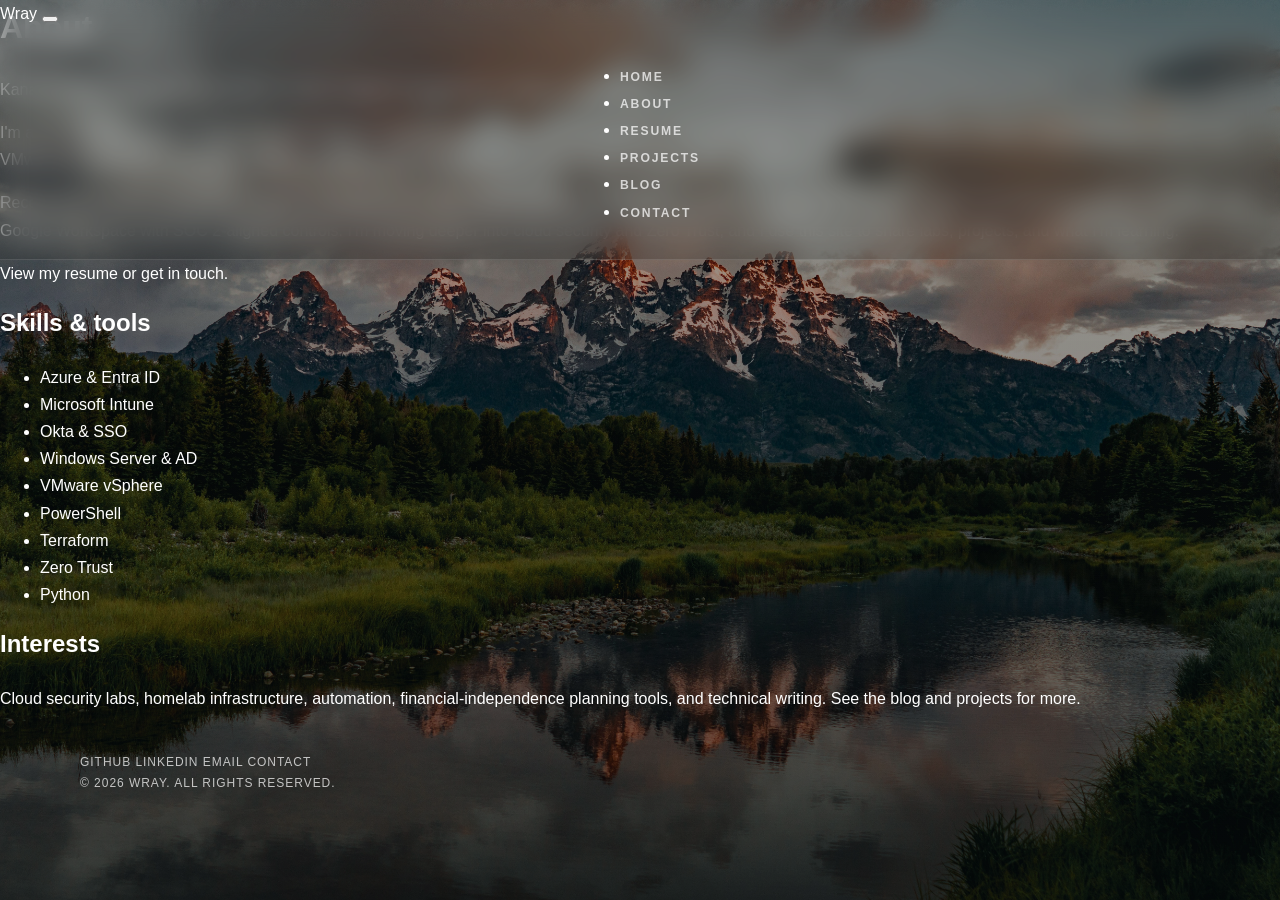
<file: app/about.html>
<!DOCTYPE html>
<html lang="en">
<head>
  <meta charset="UTF-8">
  <meta name="viewport" content="width=device-width, initial-scale=1.0">
  <meta name="description" content="About Kanaan Wray — cloud, endpoint management, identity, and security.">
  <title>About | Wray</title>
  <link rel="stylesheet" href="css/styles.css">
</head>
<body>
  <a href="#main" class="skip-link">Skip to content</a>

  <header class="site-header">
    <div class="container">
      <a href="index.html" class="logo">Wray</a>
      <button type="button" class="nav-toggle" aria-label="Open menu" aria-expanded="false" aria-controls="site-nav">
        <span></span>
        <span></span>
        <span></span>
      </button>
      <nav id="site-nav" class="site-nav" aria-label="Main">
        <ul>
          <li><a href="index.html">Home</a></li>
          <li><a href="about.html" class="active">About</a></li>
          <li><a href="resume.html">Resume</a></li>
          <li><a href="projects.html">Projects</a></li>
          <li><a href="blog.html">Blog</a></li>
          <li><a href="contact.html">Contact</a></li>
        </ul>
      </nav>
    </div>
  </header>

  <main id="main">
    <div class="container">
      <h1 class="page-title">About</h1>
      <p class="lead">Kanaan Wray — IT engineer focused on cloud, endpoint management, identity, and security.</p>

      <!-- EDIT: Bio — personalize tone and add new paragraphs -->
      <div class="about-content prose">
        <p>
          I'm an IT engineer based in Austin, TX, with hands-on experience building and securing
          enterprise environments—from Intune and IAM at scale to hybrid Windows Server and
          VMware infrastructure. I care about reliable systems, clear documentation, and
          automation that removes repetitive work.
        </p>
        <p>
          Recent work includes standing up endpoint management for 300+ devices, leading a
          Windows 11 migration, tightening privileged access, and administering Okta, Entra ID,
          and Google Workspace with SOC 2-aligned controls. I'm moving deeper into cloud security
          and Zero Trust, and I use this site to share labs, projects, and what I'm learning.
        </p>
        <p>
          <a href="resume.html">View my resume</a> or
          <a href="contact.html">get in touch</a>.
        </p>
      </div>

      <!-- EDIT: Skills — add or remove <li> items -->
      <section class="section">
        <h2 class="section-title">Skills &amp; tools</h2>
        <ul class="skill-list">
          <li>Azure &amp; Entra ID</li>
          <li>Microsoft Intune</li>
          <li>Okta &amp; SSO</li>
          <li>Windows Server &amp; AD</li>
          <li>VMware vSphere</li>
          <li>PowerShell</li>
          <li>Terraform</li>
          <li>Zero Trust</li>
          <li>Python</li>
        </ul>
      </section>

      <!-- EDIT: Interests — hobbies, learning goals, communities -->
      <section class="section">
        <h2 class="section-title">Interests</h2>
        <p>
          Cloud security labs, homelab infrastructure, automation, financial-independence planning tools,
          and technical writing. See the <a href="blog.html">blog</a> and <a href="projects.html">projects</a> for more.
        </p>
      </section>
    </div>
  </main>

  <footer class="site-footer">
    <div class="container">
      <!-- EDIT: Site-wide footer links — see EDITING.md -->
      <nav class="footer-links" aria-label="Footer">
        <a href="https://github.com/BoyIIMan" rel="noopener noreferrer" target="_blank">GitHub</a>
        <a href="https://www.linkedin.com/in/kanaan-wray-a2bbb0235/" rel="noopener noreferrer" target="_blank">LinkedIn</a>
        <a href="mailto:kanaanwray@gmail.com">Email</a>
        <a href="contact.html">Contact</a>
      </nav>
      <p class="copyright">© <span id="year"></span> Wray. All rights reserved.</p>
    </div>
  </footer>

  <script src="js/script.js"></script>
  <script>document.getElementById("year").textContent = new Date().getFullYear();</script>
</body>
</html>
</file>
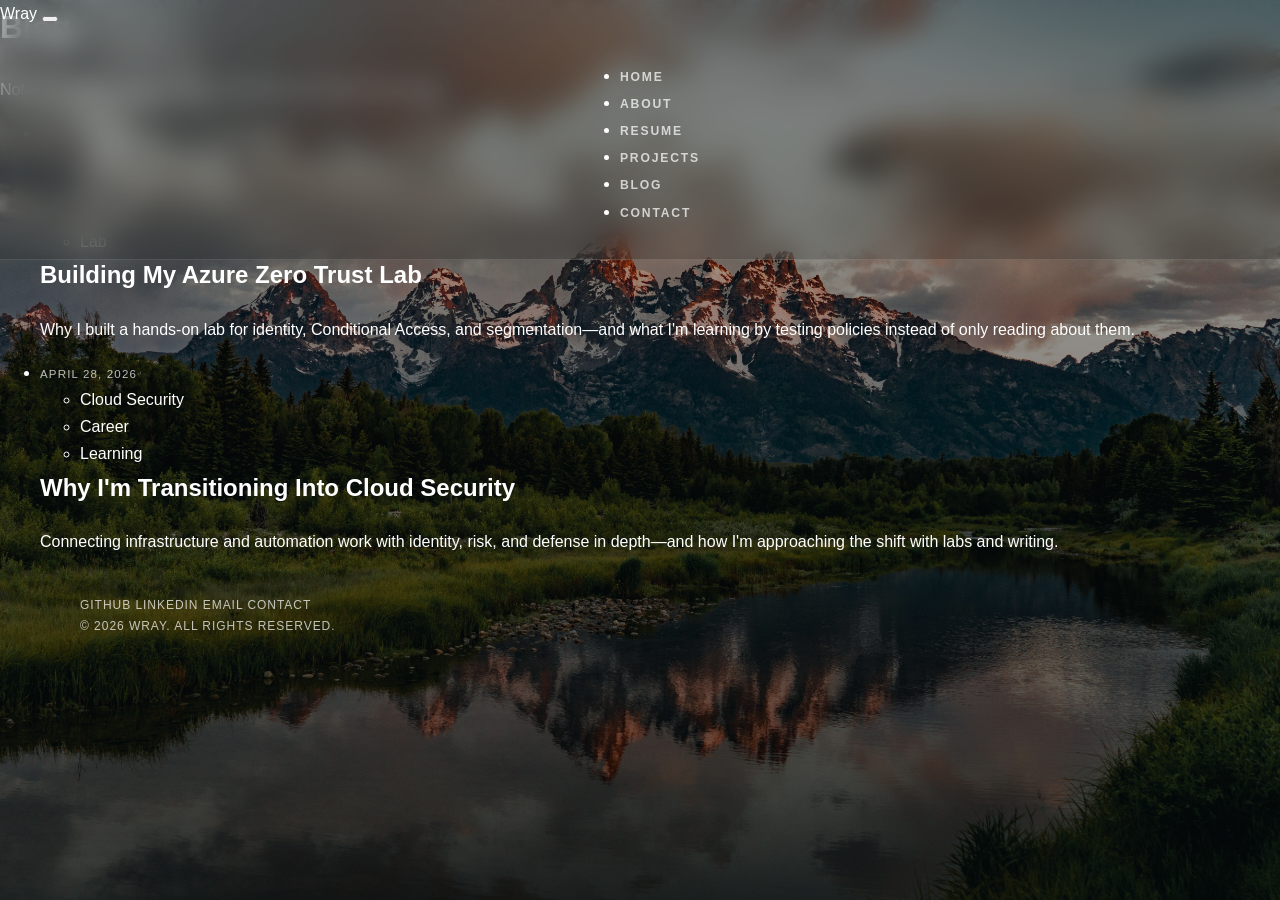
<file: app/blog.html>
<!DOCTYPE html>
<html lang="en">
<head>
  <meta charset="UTF-8">
  <meta name="viewport" content="width=device-width, initial-scale=1.0">
  <meta name="description" content="Blog — notes on cloud, security, labs, and learning.">
  <title>Blog | Wray</title>
  <link rel="stylesheet" href="css/styles.css">
</head>
<body>
  <a href="#main" class="skip-link">Skip to content</a>

  <header class="site-header">
    <div class="container">
      <a href="index.html" class="logo">Wray</a>
      <button type="button" class="nav-toggle" aria-label="Open menu" aria-expanded="false" aria-controls="site-nav">
        <span></span>
        <span></span>
        <span></span>
      </button>
      <nav id="site-nav" class="site-nav" aria-label="Main">
        <ul>
          <li><a href="index.html">Home</a></li>
          <li><a href="about.html">About</a></li>
          <li><a href="resume.html">Resume</a></li>
          <li><a href="projects.html">Projects</a></li>
          <li><a href="blog.html" class="active">Blog</a></li>
          <li><a href="contact.html">Contact</a></li>
        </ul>
      </nav>
    </div>
  </header>

  <main id="main">
    <div class="container">
      <h1 class="page-title">Blog</h1>
      <p class="lead">
        Notes on cloud, security, labs, and learning. Newest first below.
      </p>

      <!--
        ADD BLOG POST (newest at top):
        1. Copy blog/posts/_template.html → blog/posts/your-slug.html
        2. Paste a new <li> below with date, tags, title link, excerpt
        See blog/README.md and EDITING.md
      -->
      <ul class="post-list">
        <li>
          <div class="post-list-meta">
            <time class="date" datetime="2026-05-12">May 12, 2026</time>
            <ul class="post-tags post-tags--compact" aria-label="Tags">
              <li>Azure</li>
              <li>Zero Trust</li>
              <li>Security</li>
              <li>Lab</li>
            </ul>
          </div>
          <h2 class="post-list-title">
            <a href="blog/posts/azure-zero-trust-lab.html">Building My Azure Zero Trust Lab</a>
          </h2>
          <p class="post-excerpt">
            Why I built a hands-on lab for identity, Conditional Access, and segmentation—and what
            I'm learning by testing policies instead of only reading about them.
          </p>
        </li>

        <li>
          <div class="post-list-meta">
            <time class="date" datetime="2026-04-28">April 28, 2026</time>
            <ul class="post-tags post-tags--compact" aria-label="Tags">
              <li>Cloud Security</li>
              <li>Career</li>
              <li>Learning</li>
            </ul>
          </div>
          <h2 class="post-list-title">
            <a href="blog/posts/cloud-security-transition.html">Why I'm Transitioning Into Cloud Security</a>
          </h2>
          <p class="post-excerpt">
            Connecting infrastructure and automation work with identity, risk, and defense in
            depth—and how I'm approaching the shift with labs and writing.
          </p>
        </li>
      </ul>
    </div>
  </main>

  <footer class="site-footer">
    <div class="container">
      <!-- EDIT: Site-wide footer links — see EDITING.md -->
      <nav class="footer-links" aria-label="Footer">
        <a href="https://github.com/BoyIIMan" rel="noopener noreferrer" target="_blank">GitHub</a>
        <a href="https://www.linkedin.com/in/kanaan-wray-a2bbb0235/" rel="noopener noreferrer" target="_blank">LinkedIn</a>
        <a href="mailto:kanaanwray@gmail.com">Email</a>
        <a href="contact.html">Contact</a>
      </nav>
      <p class="copyright">© <span id="year"></span> Wray. All rights reserved.</p>
    </div>
  </footer>

  <script src="js/script.js"></script>
  <script>document.getElementById("year").textContent = new Date().getFullYear();</script>
</body>
</html>
</file>
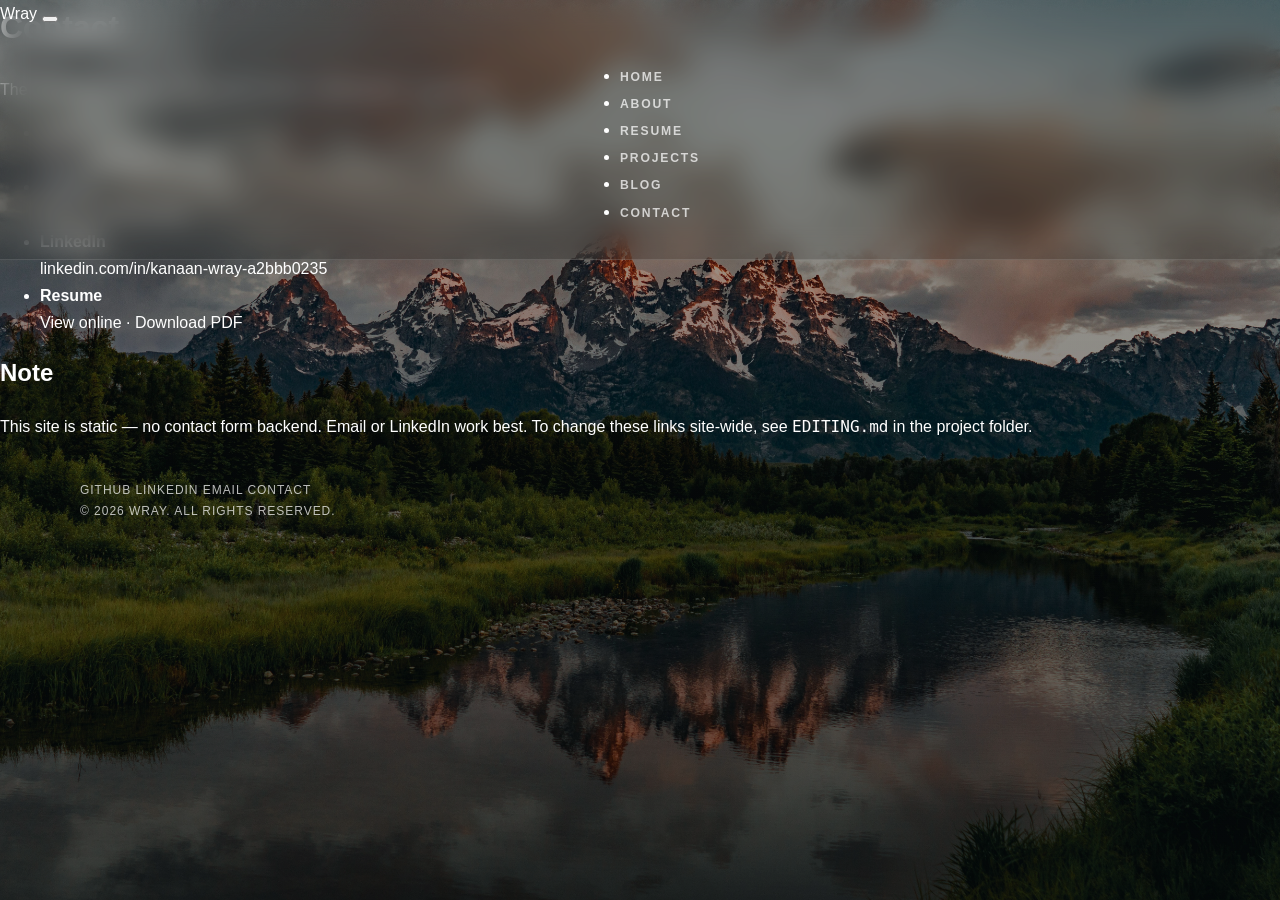
<file: app/contact.html>
<!DOCTYPE html>
<html lang="en">
<head>
  <meta charset="UTF-8">
  <meta name="viewport" content="width=device-width, initial-scale=1.0">
  <meta name="description" content="Get in touch — email and social links.">
  <title>Contact | Wray</title>
  <link rel="stylesheet" href="css/styles.css">
</head>
<body>
  <a href="#main" class="skip-link">Skip to content</a>

  <header class="site-header">
    <div class="container">
      <a href="index.html" class="logo">Wray</a>
      <button type="button" class="nav-toggle" aria-label="Open menu" aria-expanded="false" aria-controls="site-nav">
        <span></span>
        <span></span>
        <span></span>
      </button>
      <nav id="site-nav" class="site-nav" aria-label="Main">
        <ul>
          <li><a href="index.html">Home</a></li>
          <li><a href="about.html">About</a></li>
          <li><a href="resume.html">Resume</a></li>
          <li><a href="projects.html">Projects</a></li>
          <li><a href="blog.html">Blog</a></li>
          <li><a href="contact.html" class="active">Contact</a></li>
        </ul>
      </nav>
    </div>
  </header>

  <main id="main">
    <div class="container">
      <h1 class="page-title">Contact</h1>
      <p class="lead">The best way to reach me for opportunities, collaboration, or questions.</p>

      <!-- EDIT: Contact details — also update EDITING.md and footer links on other pages -->
      <ul class="contact-list">
        <li>
          <strong>Email</strong><br>
          <a href="mailto:kanaanwray@gmail.com">kanaanwray@gmail.com</a>
        </li>
        <li>
          <strong>GitHub</strong><br>
          <a href="https://github.com/BoyIIMan" rel="noopener noreferrer" target="_blank">github.com/BoyIIMan</a>
        </li>
        <li>
          <strong>LinkedIn</strong><br>
          <a href="https://www.linkedin.com/in/kanaan-wray-a2bbb0235/" rel="noopener noreferrer" target="_blank">linkedin.com/in/kanaan-wray-a2bbb0235</a>
        </li>
        <li>
          <strong>Resume</strong><br>
          <a href="resume.html">View online</a> ·
          <a href="assets/files/resume.pdf" download>Download PDF</a>
        </li>
      </ul>

      <!-- EDIT: Optional — add phone, location, Calendly, etc. as new <li> items above -->
      <section class="section">
        <h2 class="section-title">Note</h2>
        <p>
          This site is static — no contact form backend. Email or LinkedIn work best.
          To change these links site-wide, see <code>EDITING.md</code> in the project folder.
        </p>
      </section>
    </div>
  </main>

  <footer class="site-footer">
    <div class="container">
      <!-- EDIT: Site-wide footer links — see EDITING.md -->
      <nav class="footer-links" aria-label="Footer">
        <a href="https://github.com/BoyIIMan" rel="noopener noreferrer" target="_blank">GitHub</a>
        <a href="https://www.linkedin.com/in/kanaan-wray-a2bbb0235/" rel="noopener noreferrer" target="_blank">LinkedIn</a>
        <a href="mailto:kanaanwray@gmail.com">Email</a>
        <a href="contact.html">Contact</a>
      </nav>
      <p class="copyright">© <span id="year"></span> Wray. All rights reserved.</p>
    </div>
  </footer>

  <script src="js/script.js"></script>
  <script>document.getElementById("year").textContent = new Date().getFullYear();</script>
</body>
</html>
</file>
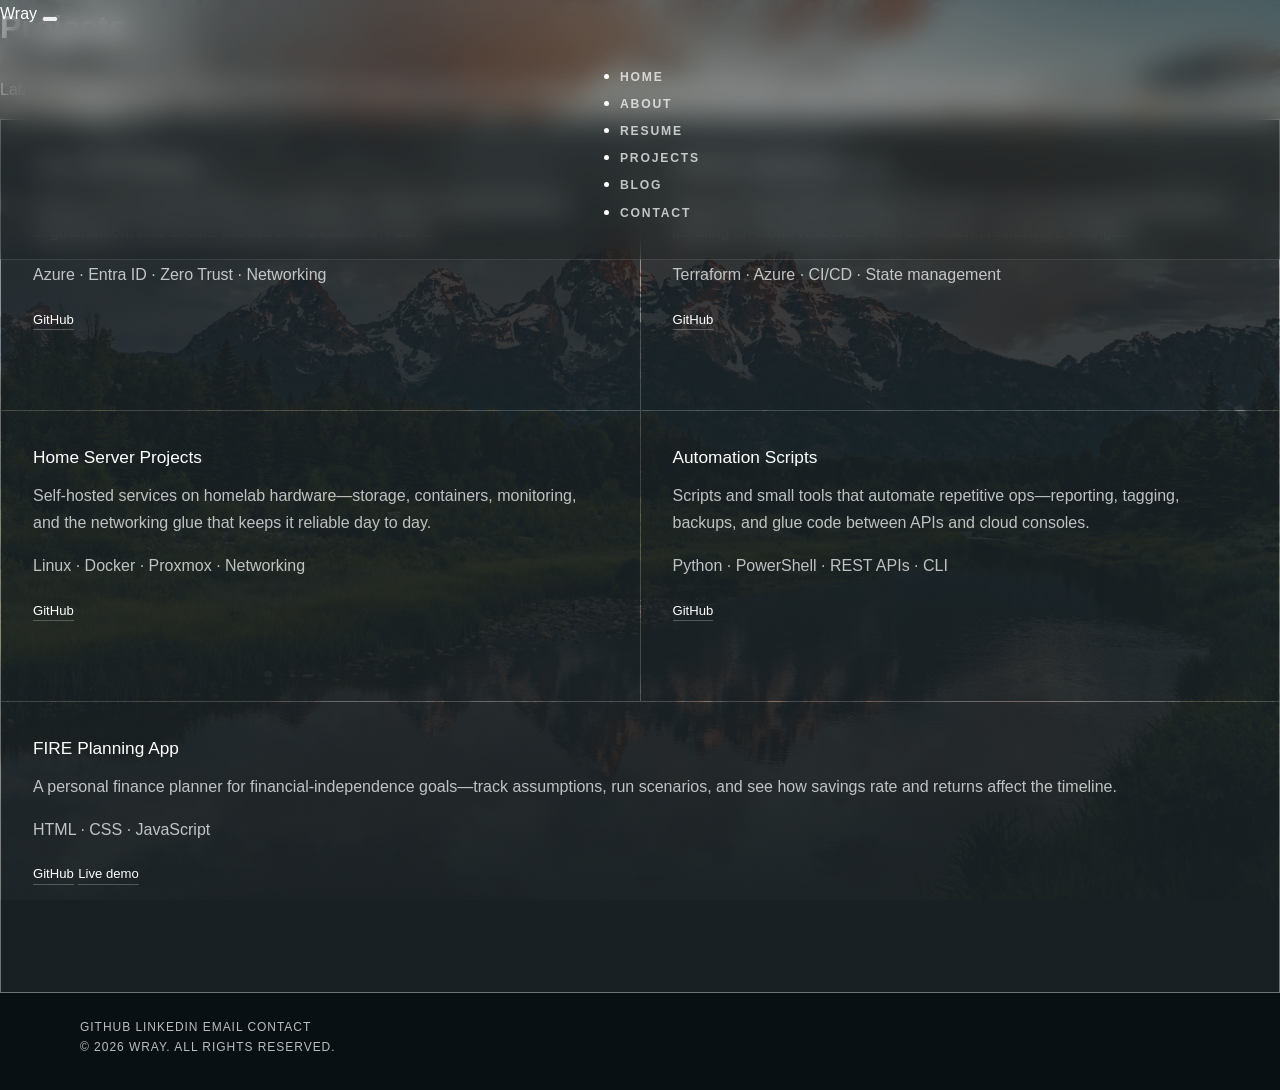
<file: app/projects.html>
<!DOCTYPE html>
<html lang="en">
<head>
  <meta charset="UTF-8">
  <meta name="viewport" content="width=device-width, initial-scale=1.0">
  <meta name="description" content="Projects — cloud labs, infrastructure, automation, and apps.">
  <title>Projects | Wray</title>
  <link rel="stylesheet" href="css/styles.css">
</head>
<body>
  <a href="#main" class="skip-link">Skip to content</a>

  <header class="site-header">
    <div class="container">
      <a href="index.html" class="logo">Wray</a>
      <button type="button" class="nav-toggle" aria-label="Open menu" aria-expanded="false" aria-controls="site-nav">
        <span></span>
        <span></span>
        <span></span>
      </button>
      <nav id="site-nav" class="site-nav" aria-label="Main">
        <ul>
          <li><a href="index.html">Home</a></li>
          <li><a href="about.html">About</a></li>
          <li><a href="resume.html">Resume</a></li>
          <li><a href="projects.html" class="active">Projects</a></li>
          <li><a href="blog.html">Blog</a></li>
          <li><a href="contact.html">Contact</a></li>
        </ul>
      </nav>
    </div>
  </header>

  <main id="main">
    <div class="container">
      <h1 class="page-title">Projects</h1>
      <p class="lead">
        Labs, infrastructure work, homelab experiments, and apps I've built or am building.
        Each card links to the repo—and a live demo when one exists.
      </p>

      <!--
        ADD PROJECT: copy from projects/_project-card-snippet.html and paste below.
        Fields: title, description, card-meta (tech), card-links (GitHub + optional demo).
        Full guide: EDITING.md
      -->
      <div class="card-grid card-grid--projects">

        <article class="card project-card">
          <h3>Azure Zero Trust Lab</h3>
          <p>
            Hands-on environment for Zero Trust patterns—identity, Conditional Access,
            segmentation, and secure access to workloads in Azure.
          </p>
          <p class="card-meta">Azure · Entra ID · Zero Trust · Networking</p>
          <div class="card-links">
            <!-- EDIT: Replace # with your repo URL, e.g. https://github.com/BoyIIMan/repo-name -->
            <a href="https://github.com/BoyIIMan" rel="noopener noreferrer" target="_blank">GitHub</a>
          </div>
        </article>

        <article class="card project-card">
          <h3>Terraform Infrastructure Lab</h3>
          <p>
            Infrastructure-as-code modules and sample environments for provisioning and
            iterating on cloud resources with consistent, reviewable changes.
          </p>
          <p class="card-meta">Terraform · Azure · CI/CD · State management</p>
          <div class="card-links">
            <!-- EDIT: Replace # with your repo URL, e.g. https://github.com/BoyIIMan/repo-name -->
            <a href="https://github.com/BoyIIMan" rel="noopener noreferrer" target="_blank">GitHub</a>
          </div>
        </article>

        <article class="card project-card">
          <h3>Home Server Projects</h3>
          <p>
            Self-hosted services on homelab hardware—storage, containers, monitoring, and
            the networking glue that keeps it reliable day to day.
          </p>
          <p class="card-meta">Linux · Docker · Proxmox · Networking</p>
          <div class="card-links">
            <!-- EDIT: Replace # with your repo URL, e.g. https://github.com/BoyIIMan/repo-name -->
            <a href="https://github.com/BoyIIMan" rel="noopener noreferrer" target="_blank">GitHub</a>
          </div>
        </article>

        <article class="card project-card">
          <h3>Automation Scripts</h3>
          <p>
            Scripts and small tools that automate repetitive ops—reporting, tagging, backups,
            and glue code between APIs and cloud consoles.
          </p>
          <p class="card-meta">Python · PowerShell · REST APIs · CLI</p>
          <div class="card-links">
            <!-- EDIT: Replace # with your repo URL, e.g. https://github.com/BoyIIMan/repo-name -->
            <a href="https://github.com/BoyIIMan" rel="noopener noreferrer" target="_blank">GitHub</a>
          </div>
        </article>

        <article class="card project-card">
          <h3>FIRE Planning App</h3>
          <p>
            A personal finance planner for financial-independence goals—track assumptions,
            run scenarios, and see how savings rate and returns affect the timeline.
          </p>
          <p class="card-meta">HTML · CSS · JavaScript</p>
          <div class="card-links">
            <!-- EDIT: Replace # with your repo URL, e.g. https://github.com/BoyIIMan/repo-name -->
            <a href="https://github.com/BoyIIMan" rel="noopener noreferrer" target="_blank">GitHub</a>
            <a href="#" class="card-link--demo">Live demo</a>
          </div>
        </article>

      </div>
    </div>
  </main>

  <footer class="site-footer">
    <div class="container">
      <!-- EDIT: Site-wide footer links — see EDITING.md -->
      <nav class="footer-links" aria-label="Footer">
        <a href="https://github.com/BoyIIMan" rel="noopener noreferrer" target="_blank">GitHub</a>
        <a href="https://www.linkedin.com/in/kanaan-wray-a2bbb0235/" rel="noopener noreferrer" target="_blank">LinkedIn</a>
        <a href="mailto:kanaanwray@gmail.com">Email</a>
        <a href="contact.html">Contact</a>
      </nav>
      <p class="copyright">© <span id="year"></span> Wray. All rights reserved.</p>
    </div>
  </footer>

  <script src="js/script.js"></script>
  <script>document.getElementById("year").textContent = new Date().getFullYear();</script>
</body>
</html>
</file>
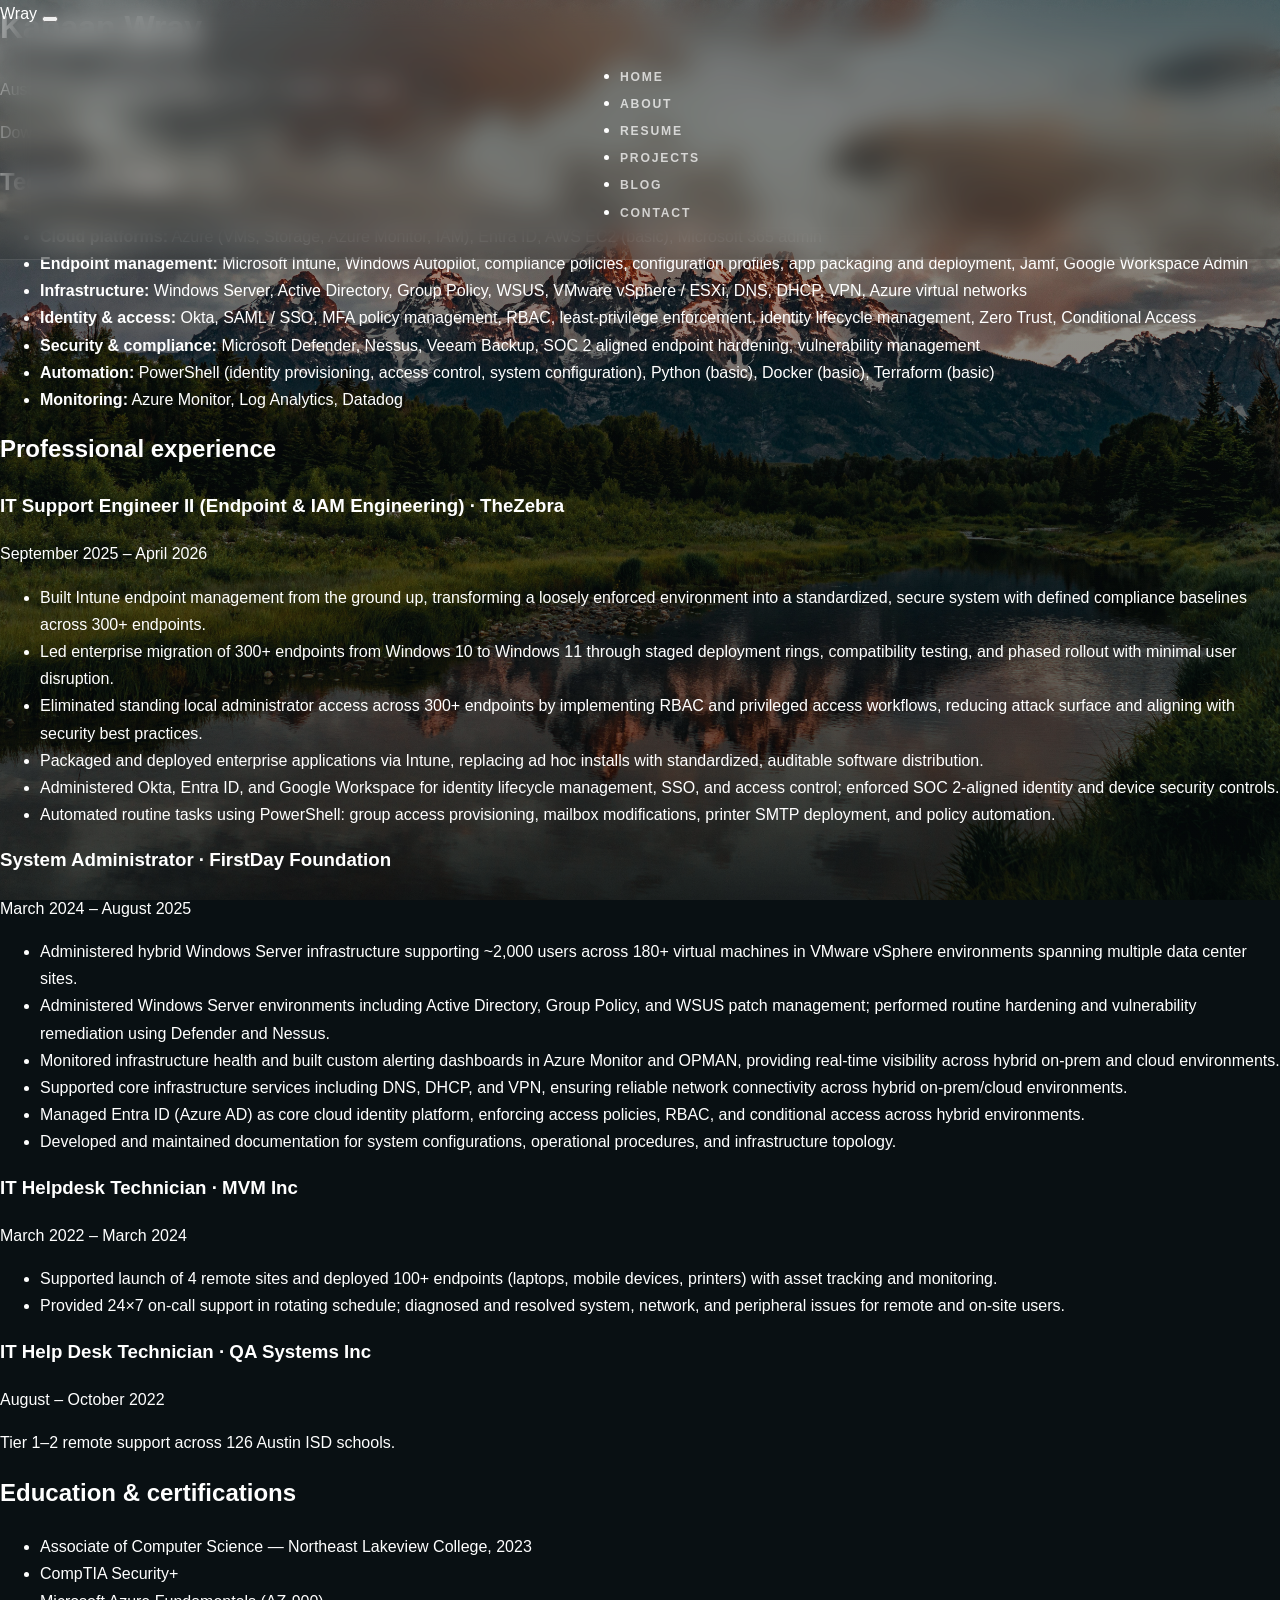
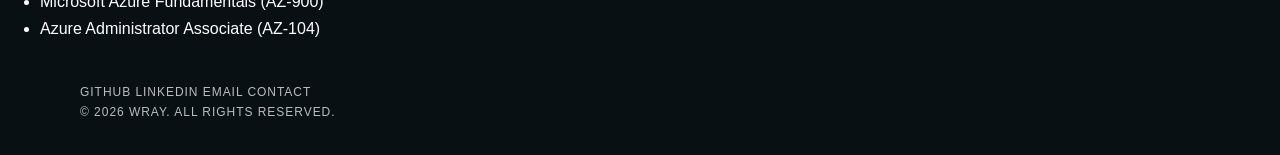
<file: app/resume.html>
<!DOCTYPE html>
<html lang="en">
<head>
  <meta charset="UTF-8">
  <meta name="viewport" content="width=device-width, initial-scale=1.0">
  <meta name="description" content="Kanaan Wray — resume: cloud, endpoint management, identity, and security experience.">
  <title>Resume | Wray</title>
  <link rel="stylesheet" href="css/styles.css">
</head>
<body>
  <a href="#main" class="skip-link">Skip to content</a>

  <header class="site-header">
    <div class="container">
      <a href="index.html" class="logo">Wray</a>
      <button type="button" class="nav-toggle" aria-label="Open menu" aria-expanded="false" aria-controls="site-nav">
        <span></span>
        <span></span>
        <span></span>
      </button>
      <nav id="site-nav" class="site-nav" aria-label="Main">
        <ul>
          <li><a href="index.html">Home</a></li>
          <li><a href="about.html">About</a></li>
          <li><a href="resume.html" class="active">Resume</a></li>
          <li><a href="projects.html">Projects</a></li>
          <li><a href="blog.html">Blog</a></li>
          <li><a href="contact.html">Contact</a></li>
        </ul>
      </nav>
    </div>
  </header>

  <main id="main">
    <div class="container">
      <!-- EDIT: Resume header — name, location, contact -->
      <header class="resume-header">
        <h1 class="page-title">Kanaan Wray</h1>
        <p class="resume-contact lead">
          Austin, TX ·
          <a href="mailto:kanaanwray@gmail.com">kanaanwray@gmail.com</a> ·
          <a href="https://www.linkedin.com/in/kanaan-wray-a2bbb0235/" rel="noopener noreferrer" target="_blank">LinkedIn</a> ·
          <a href="https://github.com/BoyIIMan" rel="noopener noreferrer" target="_blank">GitHub</a>
        </p>
        <p class="resume-download">
          <a href="assets/files/resume.pdf" class="btn" download>Download PDF</a>
        </p>
      </header>

      <!-- EDIT: Resume sections — update text when your PDF changes -->
      <div class="resume-body prose">
        <section class="resume-section">
          <h2>Technical skills</h2>
          <ul>
            <li><strong>Cloud platforms:</strong> Azure (VMs, Storage, Azure Monitor, IAM), Entra ID, AWS EC2 (basic), Microsoft 365 admin</li>
            <li><strong>Endpoint management:</strong> Microsoft Intune, Windows Autopilot, compliance policies, configuration profiles, app packaging and deployment, Jamf, Google Workspace Admin</li>
            <li><strong>Infrastructure:</strong> Windows Server, Active Directory, Group Policy, WSUS, VMware vSphere / ESXi, DNS, DHCP, VPN, Azure virtual networks</li>
            <li><strong>Identity &amp; access:</strong> Okta, SAML / SSO, MFA policy management, RBAC, least-privilege enforcement, identity lifecycle management, Zero Trust, Conditional Access</li>
            <li><strong>Security &amp; compliance:</strong> Microsoft Defender, Nessus, Veeam Backup, SOC 2 aligned endpoint hardening, vulnerability management</li>
            <li><strong>Automation:</strong> PowerShell (identity provisioning, access control, system configuration), Python (basic), Docker (basic), Terraform (basic)</li>
            <li><strong>Monitoring:</strong> Azure Monitor, Log Analytics, Datadog</li>
          </ul>
        </section>

        <section class="resume-section">
          <h2>Professional experience</h2>

          <article class="resume-role">
            <h3>IT Support Engineer II (Endpoint &amp; IAM Engineering) · TheZebra</h3>
            <p class="resume-dates">September 2025 – April 2026</p>
            <ul>
              <li>Built Intune endpoint management from the ground up, transforming a loosely enforced environment into a standardized, secure system with defined compliance baselines across 300+ endpoints.</li>
              <li>Led enterprise migration of 300+ endpoints from Windows 10 to Windows 11 through staged deployment rings, compatibility testing, and phased rollout with minimal user disruption.</li>
              <li>Eliminated standing local administrator access across 300+ endpoints by implementing RBAC and privileged access workflows, reducing attack surface and aligning with security best practices.</li>
              <li>Packaged and deployed enterprise applications via Intune, replacing ad hoc installs with standardized, auditable software distribution.</li>
              <li>Administered Okta, Entra ID, and Google Workspace for identity lifecycle management, SSO, and access control; enforced SOC 2-aligned identity and device security controls.</li>
              <li>Automated routine tasks using PowerShell: group access provisioning, mailbox modifications, printer SMTP deployment, and policy automation.</li>
            </ul>
          </article>

          <article class="resume-role">
            <h3>System Administrator · FirstDay Foundation</h3>
            <p class="resume-dates">March 2024 – August 2025</p>
            <ul>
              <li>Administered hybrid Windows Server infrastructure supporting ~2,000 users across 180+ virtual machines in VMware vSphere environments spanning multiple data center sites.</li>
              <li>Administered Windows Server environments including Active Directory, Group Policy, and WSUS patch management; performed routine hardening and vulnerability remediation using Defender and Nessus.</li>
              <li>Monitored infrastructure health and built custom alerting dashboards in Azure Monitor and OPMAN, providing real-time visibility across hybrid on-prem and cloud environments.</li>
              <li>Supported core infrastructure services including DNS, DHCP, and VPN, ensuring reliable network connectivity across hybrid on-prem/cloud environments.</li>
              <li>Managed Entra ID (Azure AD) as core cloud identity platform, enforcing access policies, RBAC, and conditional access across hybrid environments.</li>
              <li>Developed and maintained documentation for system configurations, operational procedures, and infrastructure topology.</li>
            </ul>
          </article>

          <article class="resume-role">
            <h3>IT Helpdesk Technician · MVM Inc</h3>
            <p class="resume-dates">March 2022 – March 2024</p>
            <ul>
              <li>Supported launch of 4 remote sites and deployed 100+ endpoints (laptops, mobile devices, printers) with asset tracking and monitoring.</li>
              <li>Provided 24×7 on-call support in rotating schedule; diagnosed and resolved system, network, and peripheral issues for remote and on-site users.</li>
            </ul>
          </article>

          <article class="resume-role">
            <h3>IT Help Desk Technician · QA Systems Inc</h3>
            <p class="resume-dates">August – October 2022</p>
            <p>Tier 1–2 remote support across 126 Austin ISD schools.</p>
          </article>
        </section>

        <section class="resume-section">
          <h2>Education &amp; certifications</h2>
          <ul>
            <li>Associate of Computer Science — Northeast Lakeview College, 2023</li>
            <li>CompTIA Security+</li>
            <li>Microsoft Azure Fundamentals (AZ-900)</li>
            <li>Azure Administrator Associate (AZ-104)</li>
          </ul>
        </section>
      </div>
    </div>
  </main>

  <footer class="site-footer">
    <div class="container">
      <!-- EDIT: Site-wide footer links — see EDITING.md -->
      <nav class="footer-links" aria-label="Footer">
        <a href="https://github.com/BoyIIMan" rel="noopener noreferrer" target="_blank">GitHub</a>
        <a href="https://www.linkedin.com/in/kanaan-wray-a2bbb0235/" rel="noopener noreferrer" target="_blank">LinkedIn</a>
        <a href="mailto:kanaanwray@gmail.com">Email</a>
        <a href="contact.html">Contact</a>
      </nav>
      <p class="copyright">© <span id="year"></span> Wray. All rights reserved.</p>
    </div>
  </footer>

  <script src="js/script.js"></script>
  <script>document.getElementById("year").textContent = new Date().getFullYear();</script>
</body>
</html>
</file>
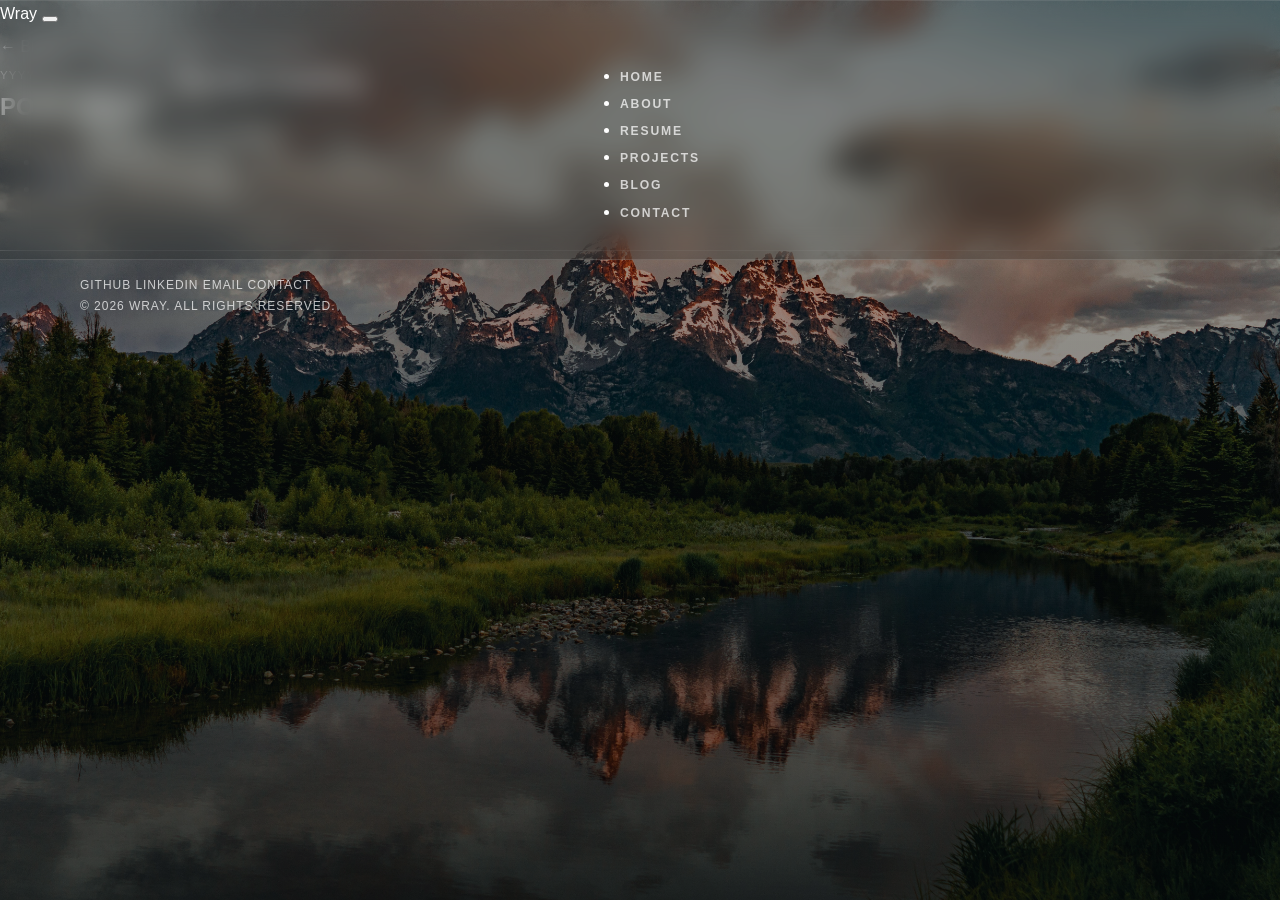
<file: app/blog/posts/_template.html>
<!DOCTYPE html>
<html lang="en">
<head>
  <meta charset="UTF-8">
  <meta name="viewport" content="width=device-width, initial-scale=1.0">
  <!-- POST_DESCRIPTION: one-line summary for search engines -->
  <meta name="description" content="POST_DESCRIPTION">
  <!-- POST_TITLE -->
  <title>POST_TITLE | Wray</title>
  <link rel="stylesheet" href="../../css/styles.css">
</head>
<body>
  <a href="#main" class="skip-link">Skip to content</a>

  <header class="site-header">
    <div class="container">
      <a href="../../index.html" class="logo">Wray</a>
      <button type="button" class="nav-toggle" aria-label="Open menu" aria-expanded="false" aria-controls="site-nav">
        <span></span>
        <span></span>
        <span></span>
      </button>
      <nav id="site-nav" class="site-nav" aria-label="Main">
        <ul>
          <li><a href="../../index.html">Home</a></li>
          <li><a href="../../about.html">About</a></li>
          <li><a href="../../resume.html">Resume</a></li>
          <li><a href="../../projects.html">Projects</a></li>
          <li><a href="../../blog.html" class="active">Blog</a></li>
          <li><a href="../../contact.html">Contact</a></li>
        </ul>
      </nav>
    </div>
  </header>

  <main id="main">
    <article class="container post">
      <header class="post-header">
        <a href="../../blog.html" class="post-back">← Blog</a>
        <time class="post-date" datetime="YYYY-MM-DD">Month DD, YYYY</time>
        <h1 class="post-title">POST_TITLE</h1>
        <ul class="post-tags" aria-label="Tags">
          <li>Tag one</li>
          <li>Tag two</li>
        </ul>
      </header>

      <div class="post-body prose">
        <!-- Write post content below. Use <h2> for sections, <p> for paragraphs. -->
        <p>Opening paragraph.</p>

        <h2>Section heading</h2>
        <p>More content.</p>
      </div>

      <footer class="post-footer">
        <a href="../../blog.html" class="post-back">← Back to all posts</a>
      </footer>
    </article>
  </main>

  <footer class="site-footer">
    <div class="container">
      <!-- EDIT: Site-wide footer links — see EDITING.md -->
      <nav class="footer-links" aria-label="Footer">
        <a href="https://github.com/BoyIIMan" rel="noopener noreferrer" target="_blank">GitHub</a>
        <a href="https://www.linkedin.com/in/kanaan-wray-a2bbb0235/" rel="noopener noreferrer" target="_blank">LinkedIn</a>
        <a href="mailto:kanaanwray@gmail.com">Email</a>
        <a href="../../contact.html">Contact</a>
      </nav>
      <p class="copyright">© <span id="year"></span> Wray. All rights reserved.</p>
    </div>
  </footer>

  <script src="../../js/script.js"></script>
  <script>document.getElementById("year").textContent = new Date().getFullYear();</script>
</body>
</html>
</file>
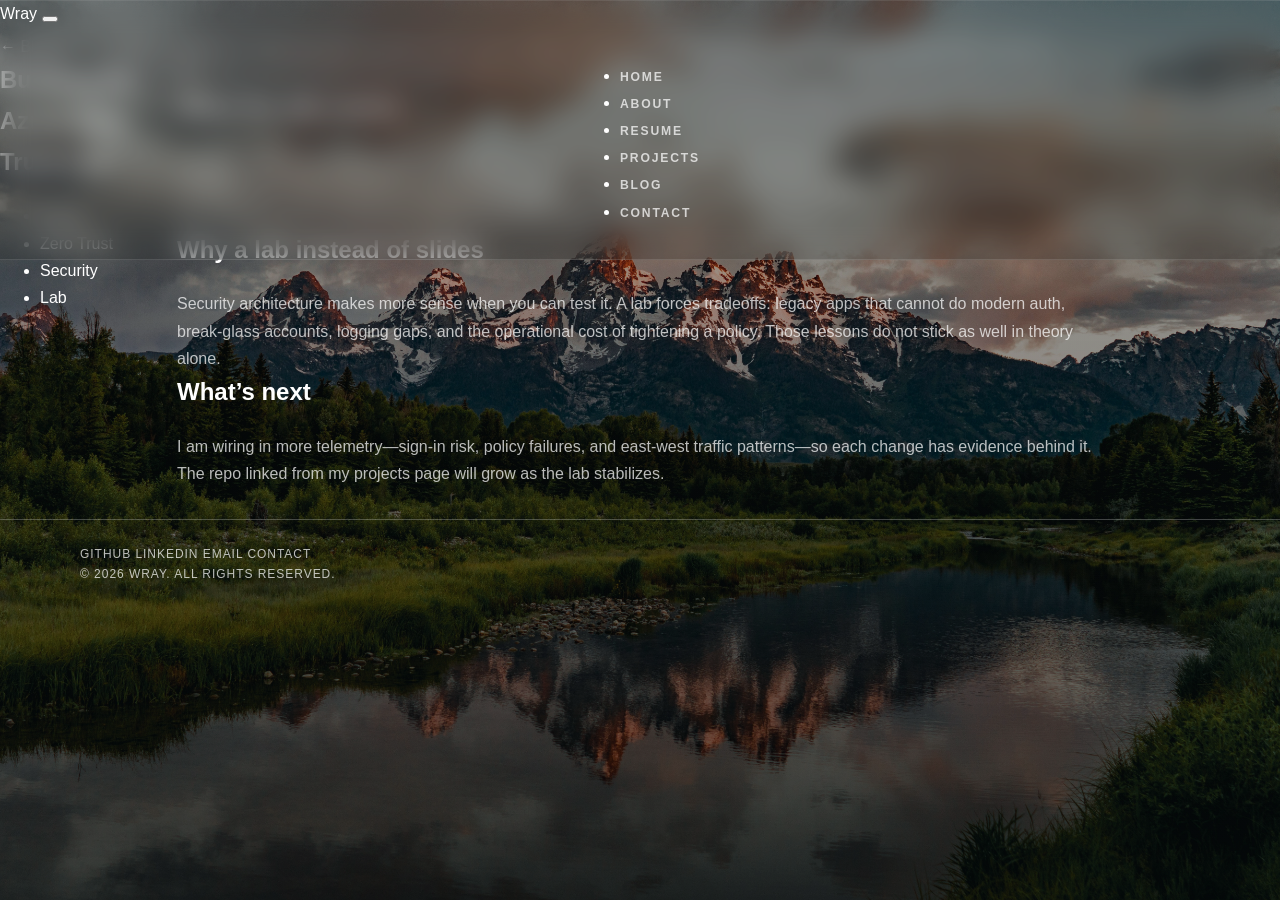
<file: app/blog/posts/azure-zero-trust-lab.html>
<!DOCTYPE html>
<html lang="en">
<head>
  <meta charset="UTF-8">
  <meta name="viewport" content="width=device-width, initial-scale=1.0">
  <meta name="description" content="Notes on building a hands-on Azure Zero Trust lab for identity, access, and segmentation.">
  <title>Building My Azure Zero Trust Lab | Wray</title>
  <link rel="stylesheet" href="../../css/styles.css">
</head>
<body>
  <a href="#main" class="skip-link">Skip to content</a>

  <header class="site-header">
    <div class="container">
      <a href="../../index.html" class="logo">Wray</a>
      <button type="button" class="nav-toggle" aria-label="Open menu" aria-expanded="false" aria-controls="site-nav">
        <span></span>
        <span></span>
        <span></span>
      </button>
      <nav id="site-nav" class="site-nav" aria-label="Main">
        <ul>
          <li><a href="../../index.html">Home</a></li>
          <li><a href="../../about.html">About</a></li>
          <li><a href="../../resume.html">Resume</a></li>
          <li><a href="../../projects.html">Projects</a></li>
          <li><a href="../../blog.html" class="active">Blog</a></li>
          <li><a href="../../contact.html">Contact</a></li>
        </ul>
      </nav>
    </div>
  </header>

  <main id="main">
    <article class="container post">
      <header class="post-header">
        <a href="../../blog.html" class="post-back">← Blog</a>
        <time class="post-date" datetime="2026-05-12">May 12, 2026</time>
        <h1 class="post-title">Building My Azure Zero Trust Lab</h1>
        <ul class="post-tags" aria-label="Tags">
          <li>Azure</li>
          <li>Zero Trust</li>
          <li>Security</li>
          <li>Lab</li>
        </ul>
      </header>

      <div class="post-body prose">
        <p>
          I started a dedicated lab to practice Zero Trust in Azure—not as a checklist exercise,
          but as a place to break things, observe outcomes, and document what actually holds up
          under real constraints.
        </p>

        <h2>What the lab covers</h2>
        <p>
          The environment focuses on identity-first access: Conditional Access policies, MFA
          enforcement, least-privilege roles, and network segmentation between a small set of
          sample workloads. Terraform provisions the baseline; policy and access decisions stay
          explicit so I can change one variable and see the blast radius.
        </p>

        <h2>Why a lab instead of slides</h2>
        <p>
          Security architecture makes more sense when you can test it. A lab forces tradeoffs:
          legacy apps that cannot do modern auth, break-glass accounts, logging gaps, and the
          operational cost of tightening a policy. Those lessons do not stick as well in theory
          alone.
        </p>

        <h2>What’s next</h2>
        <p>
          I am wiring in more telemetry—sign-in risk, policy failures, and east-west traffic
          patterns—so each change has evidence behind it. The repo linked from my
          <a href="../../projects.html">projects page</a> will grow as the lab stabilizes.
        </p>
      </div>

      <footer class="post-footer">
        <a href="../../blog.html" class="post-back">← Back to all posts</a>
      </footer>
    </article>
  </main>

  <footer class="site-footer">
    <div class="container">
      <!-- EDIT: Site-wide footer links — see EDITING.md -->
      <nav class="footer-links" aria-label="Footer">
        <a href="https://github.com/BoyIIMan" rel="noopener noreferrer" target="_blank">GitHub</a>
        <a href="https://www.linkedin.com/in/kanaan-wray-a2bbb0235/" rel="noopener noreferrer" target="_blank">LinkedIn</a>
        <a href="mailto:kanaanwray@gmail.com">Email</a>
        <a href="../../contact.html">Contact</a>
      </nav>
      <p class="copyright">© <span id="year"></span> Wray. All rights reserved.</p>
    </div>
  </footer>

  <script src="../../js/script.js"></script>
  <script>document.getElementById("year").textContent = new Date().getFullYear();</script>
</body>
</html>
</file>
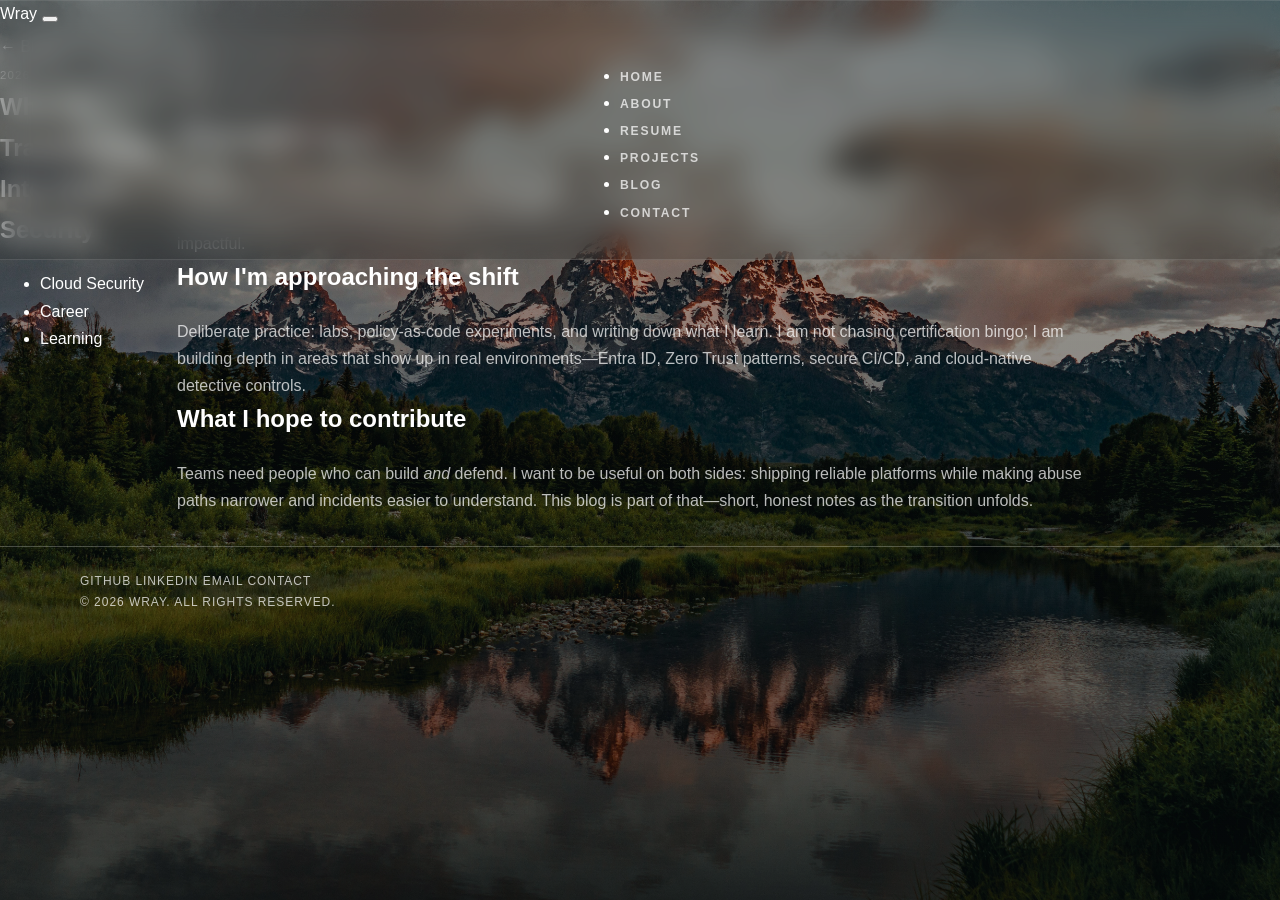
<file: app/blog/posts/cloud-security-transition.html>
<!DOCTYPE html>
<html lang="en">
<head>
  <meta charset="UTF-8">
  <meta name="viewport" content="width=device-width, initial-scale=1.0">
  <meta name="description" content="Why I'm focusing on cloud security—connecting infrastructure work with identity, risk, and defense in depth.">
  <title>Why I'm Transitioning Into Cloud Security | Wray</title>
  <link rel="stylesheet" href="../../css/styles.css">
</head>
<body>
  <a href="#main" class="skip-link">Skip to content</a>

  <header class="site-header">
    <div class="container">
      <a href="../../index.html" class="logo">Wray</a>
      <button type="button" class="nav-toggle" aria-label="Open menu" aria-expanded="false" aria-controls="site-nav">
        <span></span>
        <span></span>
        <span></span>
      </button>
      <nav id="site-nav" class="site-nav" aria-label="Main">
        <ul>
          <li><a href="../../index.html">Home</a></li>
          <li><a href="../../about.html">About</a></li>
          <li><a href="../../resume.html">Resume</a></li>
          <li><a href="../../projects.html">Projects</a></li>
          <li><a href="../../blog.html" class="active">Blog</a></li>
          <li><a href="../../contact.html">Contact</a></li>
        </ul>
      </nav>
    </div>
  </header>

  <main id="main">
    <article class="container post">
      <header class="post-header">
        <a href="../../blog.html" class="post-back">← Blog</a>
        <time class="post-date" datetime="2026-04-28">April 28, 2026</time>
        <h1 class="post-title">Why I'm Transitioning Into Cloud Security</h1>
        <ul class="post-tags" aria-label="Tags">
          <li>Cloud Security</li>
          <li>Career</li>
          <li>Learning</li>
        </ul>
      </header>

      <div class="post-body prose">
        <p>
          Most of my recent work sits at the intersection of cloud engineering and operations:
          infrastructure, automation, and keeping systems running. Security was always part of that
          picture, but I want it to be the center of how I design and evaluate systems—not an
          afterthought bolted on at the end.
        </p>

        <h2>What pulled me in</h2>
        <p>
          Identity and access problems are infrastructure problems. So are logging, segmentation,
          and safe deployment pipelines. Once I started treating those as first-class design
          constraints—not ticket-queue noise—the work became more interesting and more impactful.
        </p>

        <h2>How I'm approaching the shift</h2>
        <p>
          Deliberate practice: labs, policy-as-code experiments, and writing down what I learn.
          I am not chasing certification bingo; I am building depth in areas that show up in real
          environments—Entra ID, Zero Trust patterns, secure CI/CD, and cloud-native detective
          controls.
        </p>

        <h2>What I hope to contribute</h2>
        <p>
          Teams need people who can build <em>and</em> defend. I want to be useful on both sides:
          shipping reliable platforms while making abuse paths narrower and incidents easier to
          understand. This blog is part of that—short, honest notes as the transition unfolds.
        </p>
      </div>

      <footer class="post-footer">
        <a href="../../blog.html" class="post-back">← Back to all posts</a>
      </footer>
    </article>
  </main>

  <footer class="site-footer">
    <div class="container">
      <!-- EDIT: Site-wide footer links — see EDITING.md -->
      <nav class="footer-links" aria-label="Footer">
        <a href="https://github.com/BoyIIMan" rel="noopener noreferrer" target="_blank">GitHub</a>
        <a href="https://www.linkedin.com/in/kanaan-wray-a2bbb0235/" rel="noopener noreferrer" target="_blank">LinkedIn</a>
        <a href="mailto:kanaanwray@gmail.com">Email</a>
        <a href="../../contact.html">Contact</a>
      </nav>
      <p class="copyright">© <span id="year"></span> Wray. All rights reserved.</p>
    </div>
  </footer>

  <script src="../../js/script.js"></script>
  <script>document.getElementById("year").textContent = new Date().getFullYear();</script>
</body>
</html>
</file>
<file: app/css/styles.css>
:root {
  --white: #fff;
  --muted: rgba(255, 255, 255, 0.72);
  --soft: rgba(255, 255, 255, 0.1);
  --line: rgba(255, 255, 255, 0.24);
  --panel: rgba(7, 15, 18, 0.44);
  --max-width: 1120px;
}

* {
  box-sizing: border-box;
}

html {
  scroll-behavior: smooth;
  scroll-padding-top: 5rem;
}

body {
  margin: 0;
  color: var(--white);
  background: #091013 url("../assets/images/mountain-background.jpg") center center / cover fixed no-repeat;
  font-family: "Segoe UI", Helvetica, Arial, sans-serif;
  font-size: 16px;
  line-height: 1.7;
}

body::before {
  content: "";
  position: fixed;
  inset: 0;
  z-index: -1;
  background: linear-gradient(180deg, rgba(3, 9, 11, 0.27), rgba(3, 9, 11, 0.66));
}

a {
  color: inherit;
  text-decoration: none;
}

.skip-link {
  position: fixed;
  top: -5rem;
  left: 1rem;
  z-index: 20;
  padding: 0.7rem 1rem;
  color: #111;
  background: #fff;
}

.skip-link:focus {
  top: 1rem;
}

.site-header {
  position: fixed;
  top: 0;
  left: 0;
  right: 0;
  z-index: 10;
  border-bottom: 1px solid rgba(255, 255, 255, 0.12);
  background: rgba(5, 11, 13, 0.2);
  backdrop-filter: blur(14px);
}

.site-nav {
  display: flex;
  justify-content: center;
  gap: clamp(1.1rem, 4vw, 3.6rem);
  padding: 1.15rem 1rem;
}

.site-nav a {
  color: var(--muted);
  font-size: 0.76rem;
  font-weight: 600;
  letter-spacing: 0.15em;
  text-transform: uppercase;
  transition: color 160ms ease;
}

.site-nav a:hover,
.site-nav a:focus-visible {
  color: var(--white);
}

.hero {
  min-height: 100svh;
  display: grid;
  place-items: center;
  padding: 7rem 1.5rem 3rem;
  text-align: center;
}

.hero-content {
  max-width: 830px;
}

.eyebrow {
  margin: 0 0 1rem;
  color: var(--muted);
  font-size: 0.72rem;
  font-weight: 600;
  letter-spacing: 0.24em;
  text-transform: uppercase;
}

h1,
h2,
h3,
p {
  margin-top: 0;
}

.hero h1 {
  margin-bottom: 1.1rem;
  font-size: clamp(4rem, 11vw, 8.8rem);
  font-weight: 300;
  letter-spacing: -0.065em;
  line-height: 0.95;
  text-shadow: 0 2px 24px rgba(0, 0, 0, 0.25);
}

.intro {
  max-width: 690px;
  margin: 0 auto 2rem;
  color: rgba(255, 255, 255, 0.84);
  font-size: clamp(1rem, 2vw, 1.25rem);
}

.social-links,
.contact-links {
  display: flex;
  flex-wrap: wrap;
  justify-content: center;
  gap: 0.75rem;
}

.social-links a,
.contact-links a,
.text-link {
  padding: 0.55rem 1rem;
  border: 1px solid var(--line);
  background: rgba(255, 255, 255, 0.08);
  font-size: 0.8rem;
  letter-spacing: 0.08em;
  transition: background 160ms ease, border-color 160ms ease;
}

.social-links a {
  width: 3rem;
  height: 3rem;
  display: grid;
  place-items: center;
  padding: 0;
  border-radius: 50%;
}

.social-links .resume-download {
  width: auto;
  padding: 0 1.15rem;
  border-radius: 1.5rem;
  font-size: 0.7rem;
  font-weight: 600;
  letter-spacing: 0.08em;
  text-transform: uppercase;
  white-space: nowrap;
}

.social-links svg {
  width: 1.25rem;
  height: 1.25rem;
  fill: none;
  stroke: currentColor;
  stroke-width: 1.5;
  stroke-linecap: round;
  stroke-linejoin: round;
}

.social-links svg path[fill] {
  fill: currentColor;
  stroke: none;
}

.social-links a:hover,
.contact-links a:hover,
.text-link:hover {
  border-color: rgba(255, 255, 255, 0.65);
  background: rgba(255, 255, 255, 0.18);
}

.scroll-cue {
  display: inline-flex;
  flex-direction: column;
  gap: 0.2rem;
  margin-top: 4rem;
  color: var(--muted);
  font-size: 0.68rem;
  letter-spacing: 0.18em;
  text-transform: uppercase;
}

.scroll-cue span {
  font-size: 1.2rem;
}

.sections-wrap {
  width: min(calc(100% - 2rem), var(--max-width));
  margin: 0 auto;
}

.glass-panel {
  margin-bottom: clamp(3rem, 8vw, 7rem);
  background: var(--panel);
  border: 1px solid rgba(255, 255, 255, 0.13);
  backdrop-filter: blur(18px);
}

.page-section {
  padding: clamp(4rem, 8vw, 7rem) clamp(1.4rem, 6vw, 5rem);
}

.section-heading {
  max-width: 700px;
  margin-bottom: 3rem;
}

.section-heading h2,
.contact-section h2 {
  margin-bottom: 0.8rem;
  font-size: clamp(2.6rem, 7vw, 5rem);
  font-weight: 300;
  letter-spacing: -0.055em;
  line-height: 1;
}

.section-heading > p:last-child,
.contact-section > p {
  color: var(--muted);
}

.about-copy {
  max-width: 780px;
  color: rgba(255, 255, 255, 0.82);
  font-size: clamp(1.05rem, 2vw, 1.3rem);
}

.about-copy p:last-child {
  margin-bottom: 0;
  color: var(--muted);
}

.card h3,
.post h3 {
  margin-bottom: 0.6rem;
  font-size: 1.08rem;
  font-weight: 500;
}

.card > p {
  color: var(--muted);
}

.date,
.meta,
.post time,
.card-number {
  color: var(--muted);
  font-size: 0.72rem;
  letter-spacing: 0.1em;
  text-transform: uppercase;
}

.card-grid {
  display: grid;
  grid-template-columns: repeat(2, minmax(0, 1fr));
  gap: 1px;
  background: var(--line);
  border: 1px solid var(--line);
}

.card {
  min-height: 290px;
  display: flex;
  flex-direction: column;
  padding: 2rem;
  background: rgba(8, 17, 20, 0.7);
}

.card:last-child {
  grid-column: 1 / -1;
}

.card .meta {
  margin-top: auto;
}

.card a {
  align-self: flex-start;
  padding-bottom: 0.15rem;
  border-bottom: 1px solid var(--line);
  font-size: 0.82rem;
}

.post {
  display: grid;
  grid-template-columns: 145px 1fr auto;
  gap: 2rem;
  align-items: start;
  padding: 2rem 0;
  border-top: 1px solid var(--line);
}

.post:last-child {
  border-bottom: 1px solid var(--line);
}

.post p {
  margin-bottom: 0;
  color: var(--muted);
}

.post > span {
  font-size: 1.2rem;
}

.contact-section {
  min-height: 72vh;
  display: flex;
  flex-direction: column;
  justify-content: center;
  text-align: center;
  text-shadow: 0 2px 18px rgba(0, 0, 0, 0.65);
}

.contact-section > p:not(.eyebrow) {
  max-width: 620px;
  margin: 0 auto 2rem;
}

footer {
  display: flex;
  justify-content: space-between;
  width: min(calc(100% - 3rem), var(--max-width));
  margin: 0 auto;
  padding: 1.5rem 0 2rem;
  color: var(--muted);
  font-size: 0.75rem;
  letter-spacing: 0.08em;
  text-transform: uppercase;
}

footer p {
  margin: 0;
}

@media (max-width: 720px) {
  body {
    background-attachment: scroll;
  }

  .site-nav {
    gap: 1.1rem;
    overflow-x: auto;
    justify-content: flex-start;
  }

  .site-nav a {
    flex: 0 0 auto;
  }

  .card-grid {
    grid-template-columns: 1fr;
  }

  .post {
    grid-template-columns: 1fr auto;
    gap: 0.7rem 1rem;
  }

  .post time {
    grid-column: 1 / -1;
  }

  footer {
    gap: 1rem;
  }
}

@media (prefers-reduced-motion: reduce) {
  html {
    scroll-behavior: auto;
  }
}
</file>
